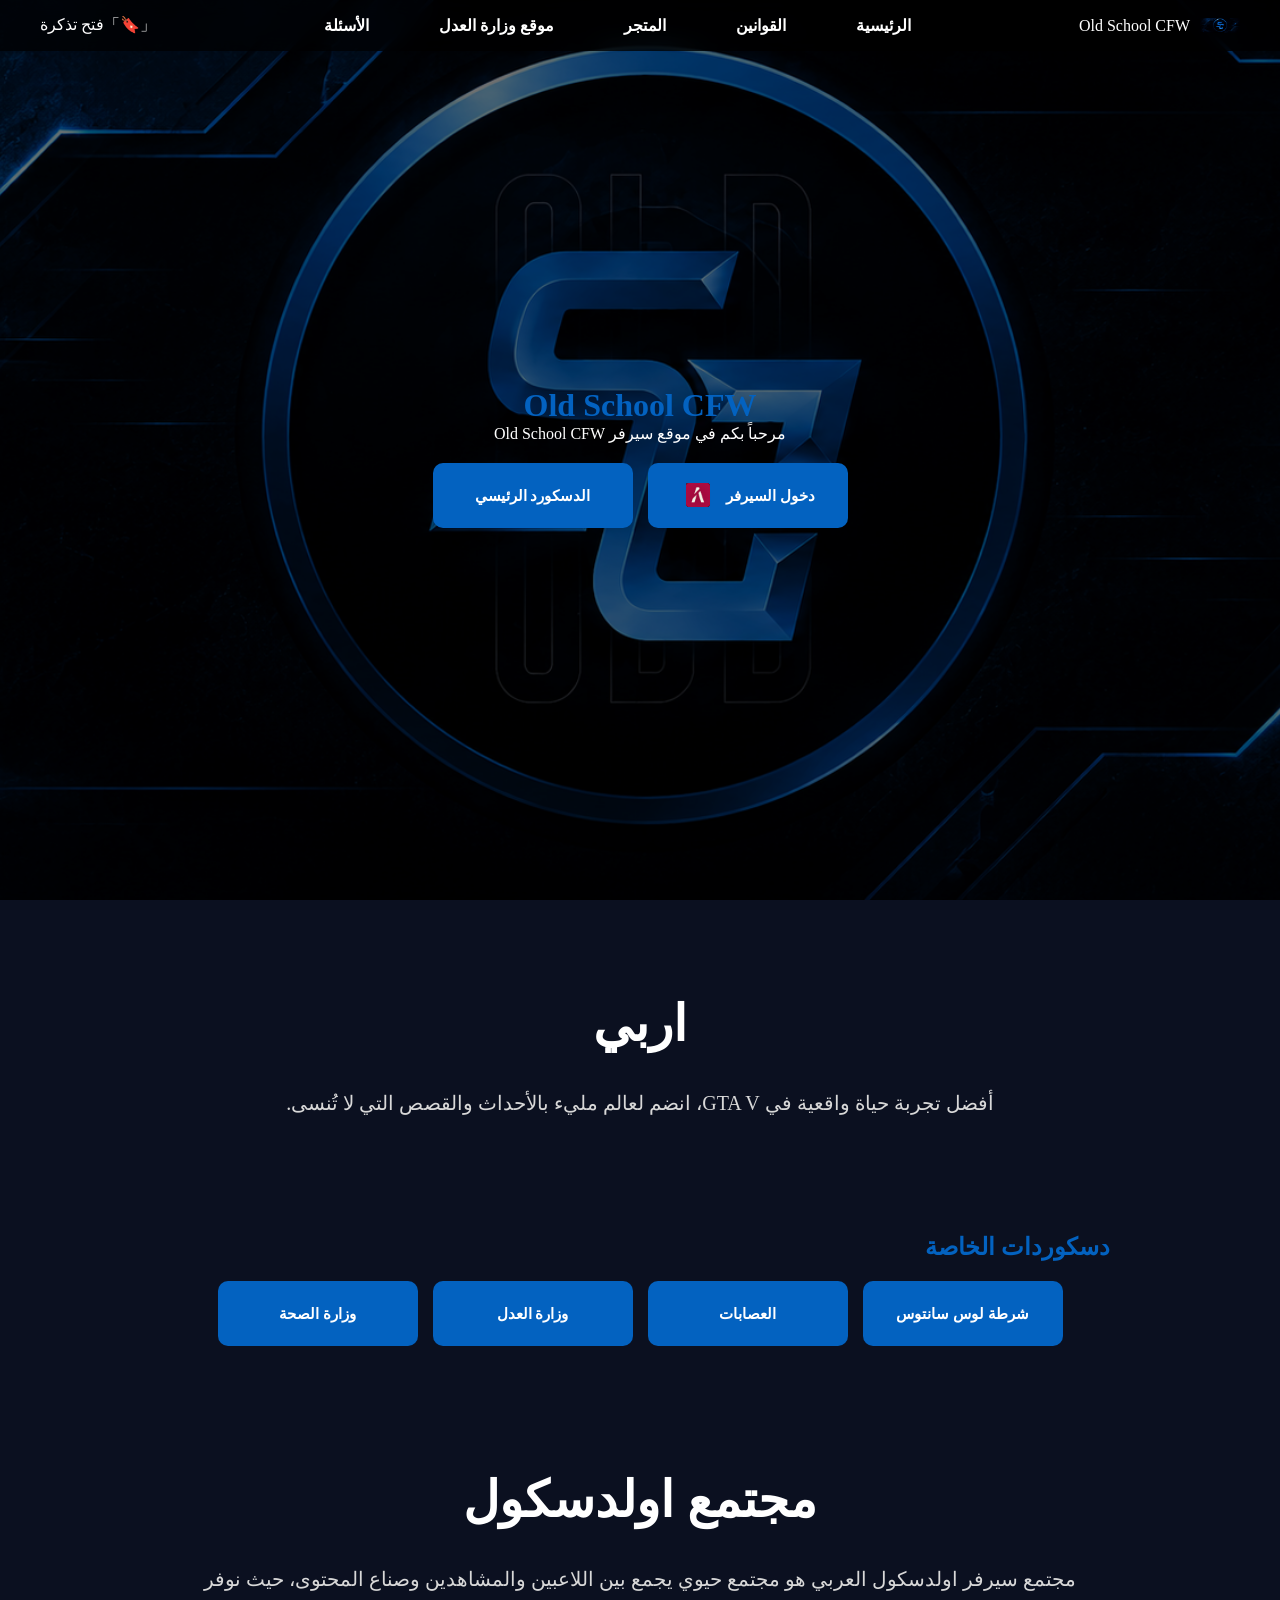
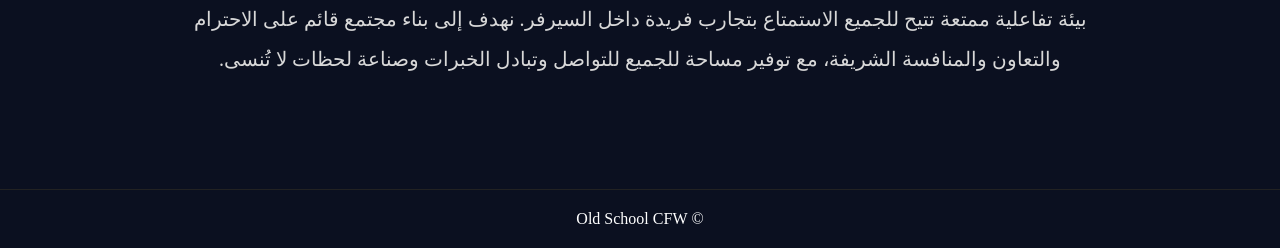
<file: index.html>
<!DOCTYPE html>
<html lang="ar" dir="rtl">
<head>
<meta charset="UTF-8">
<meta name="viewport" content="width=device-width, initial-scale=1.0">
<title>Old School CFW</title>
<link rel="stylesheet" href="style.css">
</head>
<body>
<nav class="navbar">
    <div class="logo-nav">
        <img src="hero.png" alt="">
        <span>Old School CFW</span>
    </div>

    <ul>
        <li><a href="#home">الرئيسية</a></li>
        <li><a href="https://sites.google.com/view/old-school-cfw/%D9%82%D9%88%D8%A7%D9%86%D9%8A%D9%86-%D8%A7%D9%84%D8%B3%D9%8A%D8%B1%D9%81%D8%B1">القوانين</a></li>
        <li><a href="https://scc.rmz.gg/">المتجر</a></li>
        <li><a href="https://oldschoolsc7.github.io/sc7">موقع وزارة العدل</a></li>
        <li><a href="questions.html" class="faq">الأسئلة</a></li>
    </ul>

    <a class="" href="https://discord.com/channels/1473968848532279421/1473968856140742730">
          「🔖」فتح تذكرة
    </a>
</nav>

<header>
    
    <h1>Old School CFW</h1>
    <p>مرحباً بكم في موقع سيرفر Old School CFW</p>

    <div class="buttons">
        <a href="https://cfx.re/join/kr7zdd"target="_blank">
    دخول السيرفر
    <img src="icon.png" alt="icon">
        <a href="https://discord.gg/8khTmcvyad" target="_blank">الدسكورد الرئيسي</a>
    </div>
</header>

<section class="about">
    <h1>اربي</h1>

    <p>
         أفضل تجربة حياة واقعية في GTA V، انضم لعالم مليء بالأحداث والقصص التي لا تُنسى.   
          </p>
</section>

<section>
    <h2>دسكوردات الخاصة</h2>

    <div class="buttons">
        <a href="https://discord.gg/XsptyatD5" target="_blank">شرطة لوس سانتوس</a>
        <a href="https://discord.gg/X4G4sbtQxd" target="_blank">العصابات</a>
        <a href="https://discord.gg/j8BAGC85ns" target="_blank">وزارة العدل</a>
        <a href="https://discord.gg/xXbTMYJAZY" target="_blank">وزارة الصحة</a>
    </div>
</section>


<section class="about">
    <h1>مجتمع اولدسكول</h1>

    <p>
        مجتمع سيرفر اولدسكول العربي هو مجتمع حيوي يجمع بين اللاعبين والمشاهدين
        وصناع المحتوى، حيث نوفر بيئة تفاعلية ممتعة تتيح للجميع الاستمتاع
        بتجارب فريدة داخل السيرفر. نهدف إلى بناء مجتمع قائم على الاحترام
        والتعاون والمنافسة الشريفة، مع توفير مساحة للجميع للتواصل وتبادل
        الخبرات وصناعة لحظات لا تُنسى.
    </p>
</section>



    <footer>
    <p>© Old School CFW</p>
</footer>

</body>
</html>
</file>
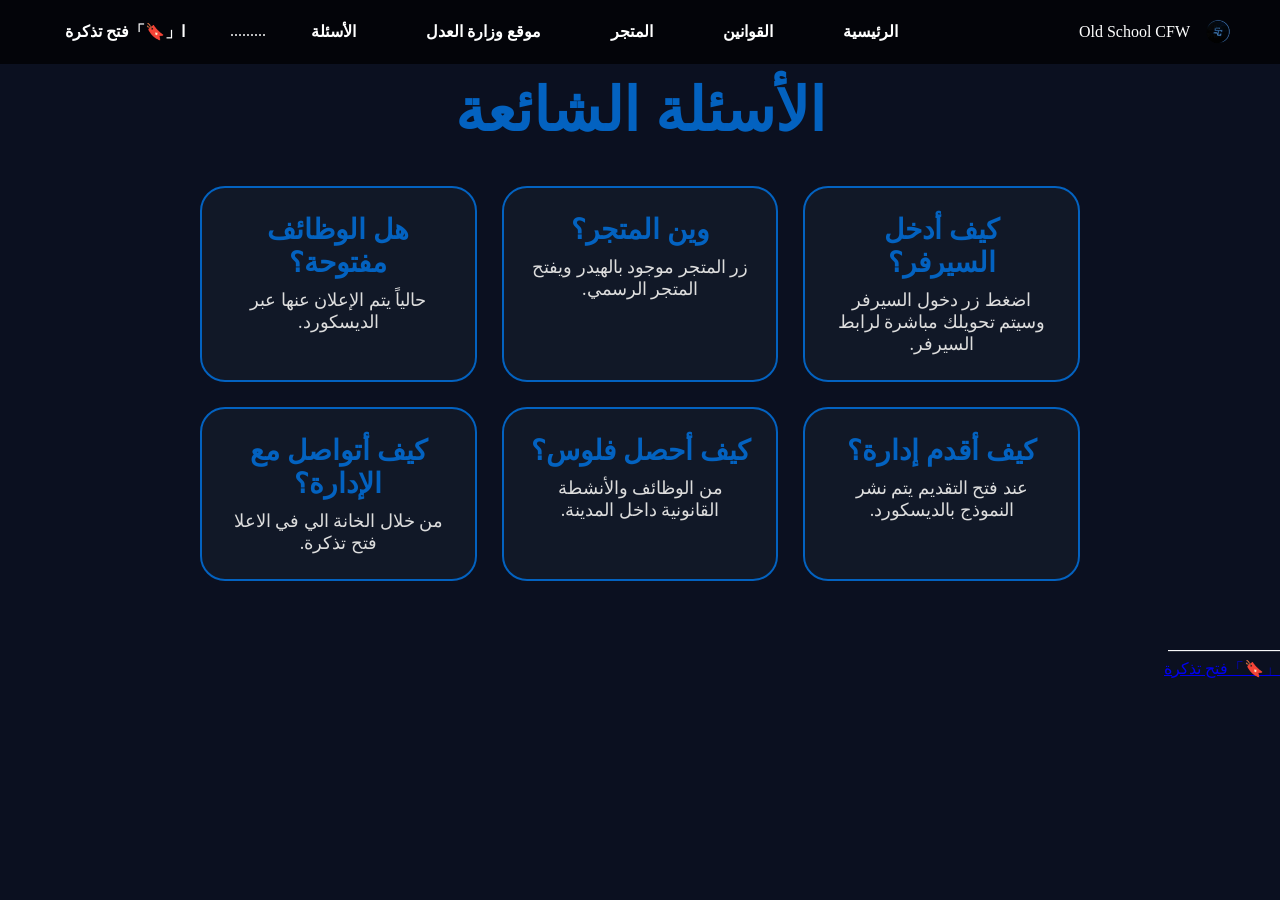
<file: questions.html>
<nav class="navbar">
    <div class="logo-nav">
        <img src="logo.png" alt="">
        <span>Old School CFW</span>
    </div>

    <ul>
        <li><a href="index.html">الرئيسية</a></li>
        <li><a href="#">القوانين</a></li>
        <li><a href="#">المتجر</a></li>
        <li><a href="#">موقع وزارة العدل</a></li>                
        <li><a href="questions.html" class="faq">الأسئلة</a></li>
        .........
        <li><a href="https://discord.com/channels/1473968848532279421/1473968856140742730" class="faq">ا「🔖」فتح تذكرة</a></li>

    </ul>
</nav>

        

    <!DOCTYPE html>
<html lang="ar" dir="rtl">
<head>
<meta charset="UTF-8">
<title>الأسئلة الشائعة</title>
<link rel="stylesheet" href="style.css">
</head>
<body>

<section class="faq">

<h1>الأسئلة الشائعة</h1>

<div class="faq-grid">

<div class="faq-card">
<h3>كيف أدخل السيرفر؟</h3>
<p>اضغط زر دخول السيرفر وسيتم تحويلك مباشرة لرابط السيرفر.</p>
</div>

<div class="faq-card">
<h3>وين المتجر؟</h3>
<p>زر المتجر موجود بالهيدر ويفتح المتجر الرسمي.</p>
</div>

<div class="faq-card">
<h3>هل الوظائف مفتوحة؟</h3>
<p>حالياً يتم الإعلان عنها عبر الديسكورد.</p>
</div>

<div class="faq-card">
<h3>كيف أقدم إدارة؟</h3>
<p>عند فتح التقديم يتم نشر النموذج بالديسكورد.</p>
</div>

<div class="faq-card">
<h3>كيف أحصل فلوس؟</h3>
<p>من الوظائف والأنشطة القانونية داخل المدينة.</p>
</div>

<div class="faq-card">
<h3>كيف أتواصل مع الإدارة؟</h3>
<p>من خلال الخانة الي في الاعلا فتح تذكرة.</p>
</div>

</div>

</section>

</body>
</html>
———————
<ul>

<a class="nav" href="https://discord.com/channels/1473968848532279421/1473968856140742730">
          「🔖」فتح تذكرة
    </a>
</nav>
</file>
<file: style.css>
*{
    margin:0;
    padding:0;
    box-sizing:border-box;
    font-family:Tahoma;
}

body{
    background:#050505;
    color:white;
}

header{
    text-align:center;
    padding:90px 10px;
}

.logo{
    width:170px;
    --border-radius:1500%;
    box-shadow:0 0 0px #2196f3;
}

h1{
    color:#0362c0;
    margin-top:15px;
}

section{
    max-width:1000px;
    margin:auto;
    padding:30px;
}

h2{
    color:#0362c0;
    margin-bottom:15px;
}

.store{
    display:grid;
    grid-template-columns:repeat(auto-fit,minmax(200px,1fr));
    gap:15px;
}

.card{
    background:#111;
    padding:20px;
    border-radius:15px;
    border:1px solid #0362c0;
    text-align:center;
    transition:.3s;
}

.card:hover{
    transform:translateY(-5px);
    box-shadow:0 0 20px #0362c0;
}

.buttons{
    display:flex;
    justify-content:center;
    gap:15px;
    flex-wrap:wrap;
    margin-top:20px;
}

.buttons a{
    text-decoration:none;
    color:white;
    background:#0362c0;
    padding:12px 25px;
    border-radius:10px;
    transition:.3s;
}

.buttons a:hover{
    box-shadow:0 0 20px #0362c0;
}

footer{
    text-align:center;
    padding:20px;
    margin-top:30px;
    border-top:1px solid #222;
}

.navbar{
    position:fixed;
    top:0;
    width:100%;
    background:rgba(0,0,0,.7);
    backdrop-filter:blur(10px);
    display:flex;
    justify-content:space-between;
    align-items:center;
    padding:15px 40px;
    z-index:999;
}

.navbar ul{
    display:flex;
    gap:20px;
    list-style:none;
}

.navbar a{
    color:white;
    text-decoration:none;
}

.discord-btn{
    background:#0362c0;
    padding:10px 20px;
    border-radius:10px;
}

.logo-nav{
    display:flex;
    align-items:center;
    gap:10px;
}

.logo-nav img{
    width:40px;
}

.navbar ul li a{
    color:#fff;
    text-decoration:none;
    padding:12px 25px;
    border-radius:15px;
    transition:0.3s;
    font-weight:bold;
}

.navbar ul li a:hover{
    background:#0362c0;
    color:#fff;
    box-shadow:0 0 20px #0362c0;
    transform:translateY(-2px);
}
.navbar ul li a.active{
    background:#0362c0;
    color:#fff;
    box-shadow:0 0 20px #0362c0;
}

.card {
    width: 90%;
    margin: 20px auto;
    padding: 15px;
    border: 1px solid #999;
    border-radius: 8px;
    background: #eef6c7;
}

.card summary {
    cursor: pointer;
    font-size: 20px;
    font-weight: bold;
}

.card p {
    margin-top: 15px;
    line-height: 2;
}

.about {
    text-align: center;
    padding: 80px 20px;
}

.about h1 {
    font-size: 50px;
    color: white;
    margin-bottom: 30px;
}

.about p {
    max-width: 900px;
    margin: auto;
    font-size: 20px;
    line-height: 2;
    color: #d8d8d8;
}

.buttons a {
    display: flex;
    align-items: center;
    justify-content: center;
    gap: 10px; /* مسافة بين النص والصورة */

    width: 200px;
    height: 65px;

    text-decoration: none;
    background: #0362c0;
    color: white;
    border-radius: 10px;
    font-size: 15px;
    font-weight: bold;
}

.faq{
    padding:80px 10%;
    text-align:center;
}

.faq h1{
    color:var(--green);
    font-size:60px;
    margin-bottom:50px;
}

.faq-grid{
    display:grid;
    grid-template-columns:repeat(auto-fit,minmax(300px,1fr));
    gap:25px;
}

.faq-card{
    background:var(--card);
    border:2px solid var(--green);
    border-radius:20px;
    padding:25px;
    transition:0.3s;
}

.faq-card:hover{
    transform:translateY(-5px);
    box-shadow:0 0 20px #0362c0;
}

.faq-card h3{
    color:var(--green);
    margin-bottom:10px;
}

body{
    background:#0b1020;
    color:white;
    font-family:Cairo,sans-serif;
    direction:rtl;
}

.faq{
    padding:60px;
}

.faq h1{
    text-align:center;
    color:#0362c0;
    font-size:60px;
    margin-bottom:40px;
}

.faq-grid{
    display:grid;
    grid-template-columns:repeat(3,1fr);
    gap:25px;
}

.faq-card{
    background:#111827;
    border:2px solid #0362c0;
    border-radius:25px;
    padding:25px;
    text-align:center;
    transition:.3s;
}

.faq-card:hover{
    transform:translateY(-5px);
    box-shadow:0 0 29px #0362c0;
}

.faq-card h3{
    color:#0362c0;
    font-size:28px;
}

.faq-card p{
    color:#ddd;
    font-size:18px;
}

header{
    position: relative;
}

header::before{
    content: "";
    position: absolute;
    inset: 0;
    background: rgba(0,0,0,.55);
}

header h1,
header p,
header .buttons{
    position: relative;
    z-index: 1;
}
header{
    position: relative;
    min-height: 100vh;
    background: url("hero.png") center center/cover no-repeat;
    background-attachment: fixed;
    display: flex;
    flex-direction: column;
    justify-content: center;
    align-items: center;
    text-align: center;
    color: white;
}

.navbar{
    position: fixed;
    top: 0;
    right: 0;
    width: 100%;
    z-index: 9999;
}
nav {
    display: flex;
    justify-content: center; /* توسيط العناصر /
    align-items: center;
    gap: 50px; / مسافة بين الأزرار */
    width: 100%;
    padding: 20px 0;
}
.ticket-btn{
    color:#fff;
    text-decoration:none;
    font-weight:bold;
    padding:8px 15px;
}

.ticket-btn:hover{
    color:#00bfff;
}
.ticket-btn{
    margin-right: auto;
}
.ticket-btn{
    position:absolute;
    left:20px;
}
</file>
